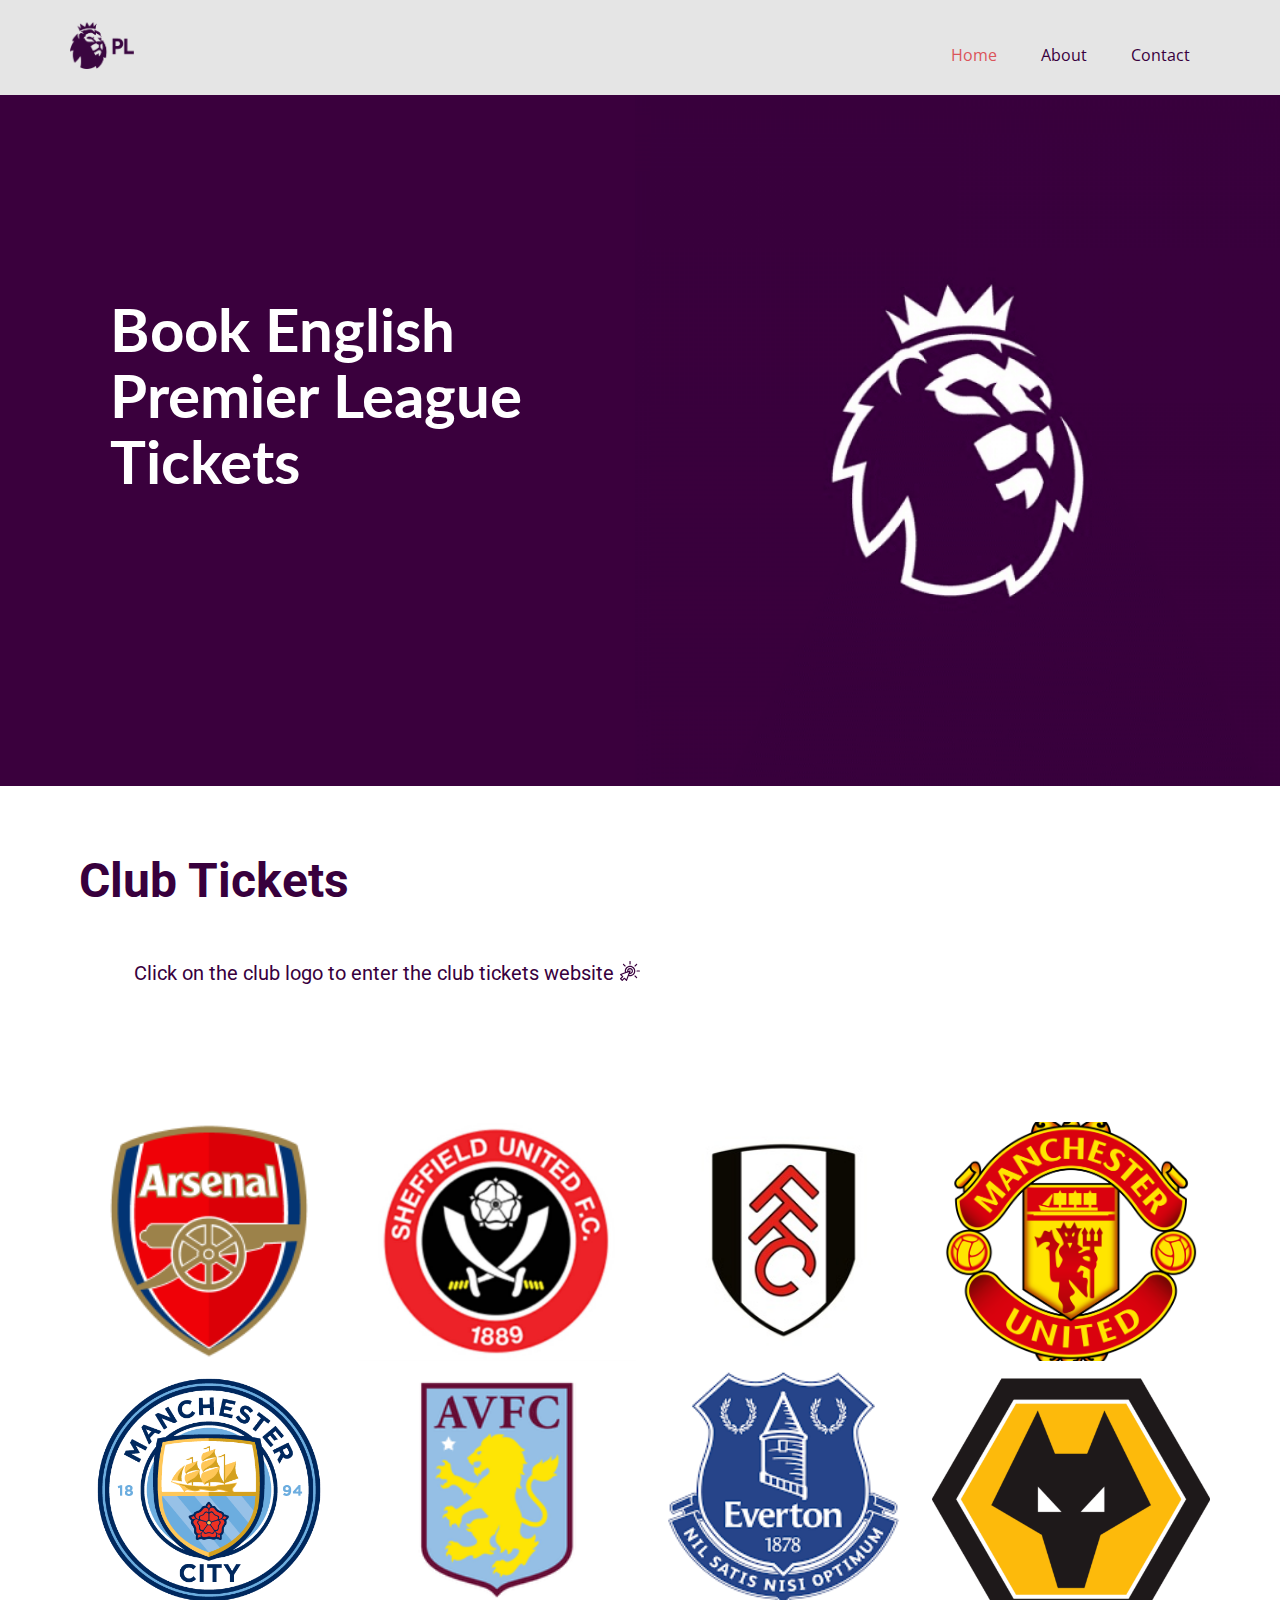
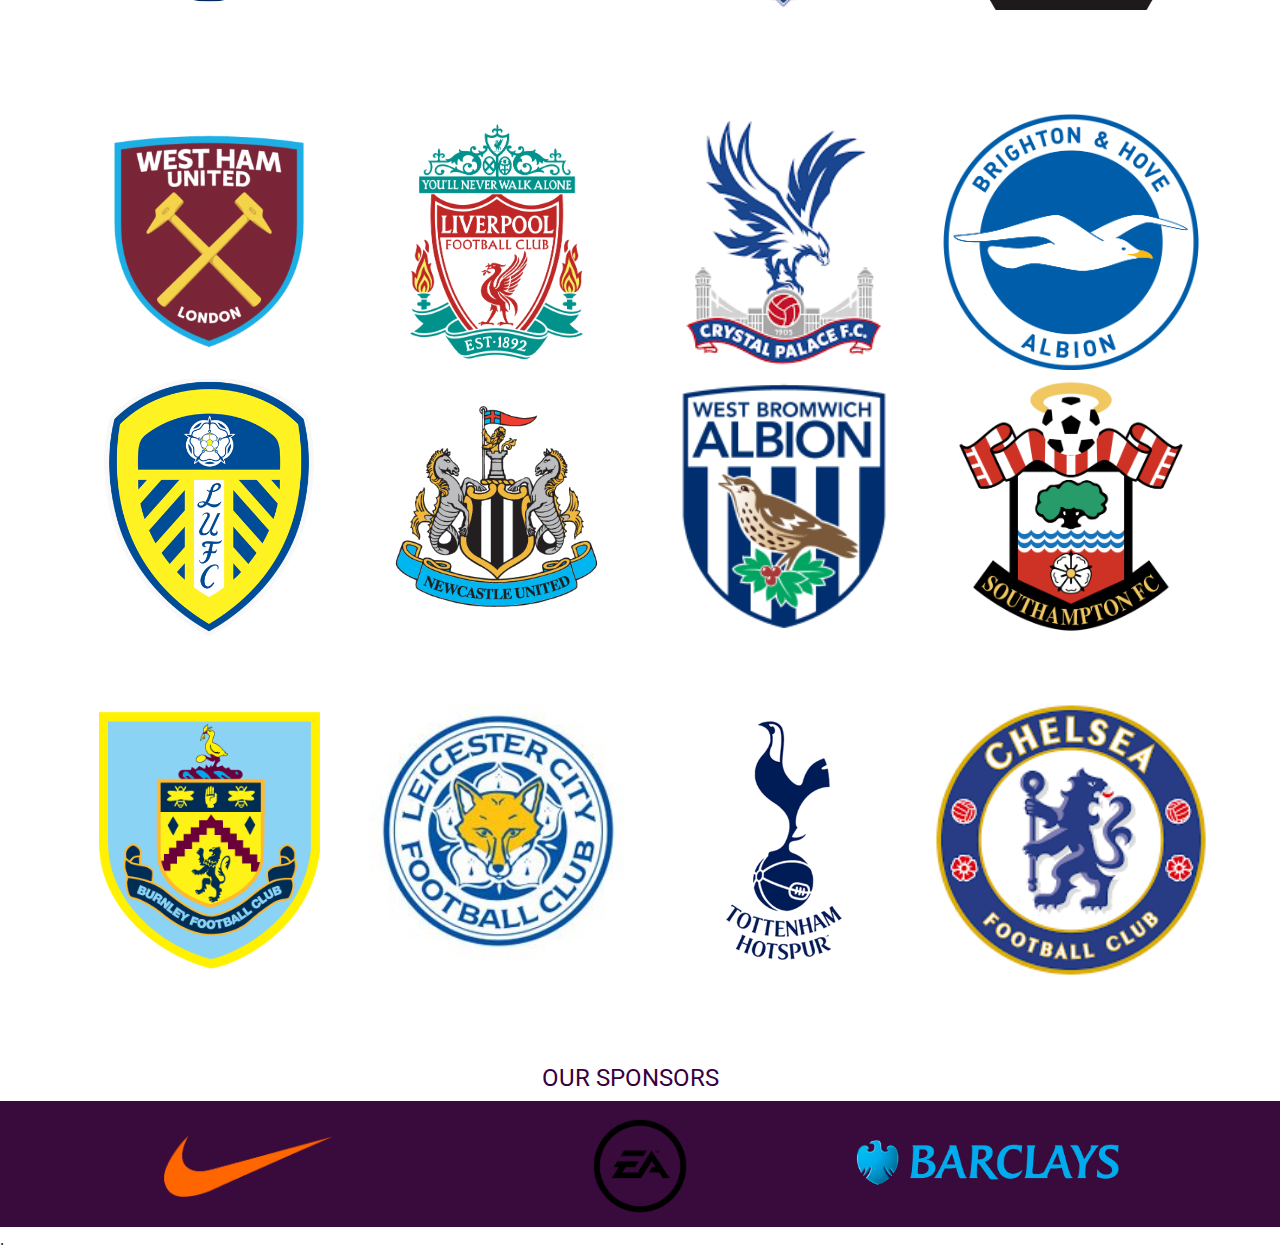
<file: index.html>
<!DOCTYPE html>
<html style="font-size: 16px;">

<head>
    <meta name="viewport" content="width=device-width, initial-scale=1.0">
    <meta charset="utf-8">
    <meta name="keywords" content="Book English Premier League Tickets, Club Tickets">
    <meta name="description" content="">
    <meta name="page_type" content="np-template-header-footer-from-plugin">
    <title>Home</title>
    <link rel="stylesheet" href="premierleague.css" media="screen">
    <link rel="stylesheet" href="Home.css" media="screen">
    <script class="u-script" type="text/javascript" src="javascript.js" defer=""></script>
    <script class="u-script" type="text/javascript" src="premierleague.js" defer=""></script>
    <meta name="generator" content="premierleague 3.15.3, premierleague.com">
    <link id="u-theme-google-font" rel="stylesheet" href="https://fonts.googleapis.com/css?family=Roboto:100,100i,300,300i,400,400i,500,500i,700,700i,900,900i|Open+Sans:300,300i,400,400i,600,600i,700,700i,800,800i">
    <link id="u-page-google-font" rel="stylesheet" href="https://fonts.googleapis.com/css?family=Lato:100,100i,300,300i,400,400i,700,700i,900,900i">






    <script type="application/ld+json">
    </script>
    <meta property="og:title" content="Home">
    <meta property="og:type" content="website">
    <meta name="theme-color" content="#478ac9">
    <link rel="canonical" href="index.html">
    <meta property="og:url" content="index.html">
</head>

<body data-home-page="Home.html" data-home-page-title="Home" class="u-body">
    <header class="u-clearfix u-grey-10 u-header u-header" id="sec-734a">
        <div class="u-clearfix u-sheet u-sheet-1">
            <a href="fgdgdsfd" class="u-image u-logo u-image-1" data-image-width="1100" data-image-height="801" title="logo">
                <img src="images/premier-league-4-logo.png" class="u-logo-image u-logo-image-1" data-image-width="64">
            </a>
            <nav class="u-menu u-menu-dropdown u-offcanvas u-menu-1">
                <div class="menu-collapse" style="font-size: 1rem; letter-spacing: 0px;">
                    <a class="u-button-style u-custom-left-right-menu-spacing u-custom-padding-bottom u-custom-text-active-color u-custom-text-color u-custom-top-bottom-menu-spacing u-nav-link u-text-active-palette-1-base u-text-hover-palette-2-base" href="#">
                        </symbol>
                        </defs>
                        </svg>
                    </a>
                </div>
                <div class="u-nav-container">
                    <ul class="u-nav u-unstyled u-nav-1">
                        <li class="u-nav-item"><a class="u-button-style u-nav-link u-text-active-palette-2-base u-text-custom-color-1 u-text-hover-palette-2-base" href="Home.html" style="padding: 10px 20px;">Home</a>
                        </li>
                        <li class="u-nav-item"><a class="u-button-style u-nav-link u-text-active-palette-2-base u-text-custom-color-1 u-text-hover-palette-2-base" href="About.html" style="padding: 10px 20px;">About</a>
                        </li>
                        <li class="u-nav-item"><a class="u-button-style u-nav-link u-text-active-palette-2-base u-text-custom-color-1 u-text-hover-palette-2-base" href="Contact.html" style="padding: 10px 20px;">Contact</a>
                        </li>
                    </ul>
                </div>
                <div class="u-nav-container-collapse">
                    <div class="u-black u-container-style u-inner-container-layout u-opacity u-opacity-95 u-sidenav">
                        <div class="u-sidenav-overflow">
                            <div class="u-menu-close"></div>
                            <ul class="u-align-center u-nav u-popupmenu-items u-unstyled u-nav-2">
                                <li class="u-nav-item"><a class="u-button-style u-nav-link" href="Home.html">Home</a>
                                </li>
                                <li class="u-nav-item"><a class="u-button-style u-nav-link" href="About.html">About</a>
                                </li>
                                <li class="u-nav-item"><a class="u-button-style u-nav-link" href="Contact.html">Contact</a>
                                </li>
                            </ul>
                        </div>
                    </div>
                    <div class="u-black u-menu-overlay u-opacity u-opacity-70"></div>
                </div>
            </nav>
        </div>
    </header>
    <section class="u-clearfix u-image u-valign-middle u-section-1" id="carousel_8b69" data-image-width="398" data-image-height="575">
        <div class="u-clearfix u-layout-wrap u-layout-wrap-1">
            <div class="u-layout">
                <div class="u-layout-row">
                    <div class="u-align-left u-container-style u-layout-cell u-left-cell u-size-26-lg u-size-28-xl u-size-29-md u-size-29-sm u-size-29-xs u-layout-cell-1">
                        <div class="u-container-layout u-container-layout-1">
                            <h1 class="u-custom-font u-font-lato u-text u-text-body-alt-color u-text-1">Book English Premier League Tickets</h1>
                        </div>
                    </div>
                    <div class="u-container-style u-image u-layout-cell u-right-cell u-shape-rectangle u-size-31-md u-size-31-sm u-size-31-xs u-size-32-xl u-size-34-lg u-image-1" data-image-width="1280" data-image-height="720">
                        <div class="u-container-layout u-container-layout-2"></div>
                    </div>
                </div>
            </div>
        </div>
    </section>
    <section class="u-align-center u-clearfix u-white u-section-2" id="carousel_4b39">
        <div class="u-clearfix u-sheet u-sheet-1">
            <h1 class="u-text u-text-custom-color-1 u-text-1">
                <span style="font-weight: 700;">Club Tickets<br>
          </span>
                <br>
            </h1>
            <h3 class="u-text u-text-custom-color-1 u-text-2">Click on the club logo to enter the club tickets website</h3><span class="u-icon u-icon-circle u-icon-1"><svg class="u-svg-link" preserveAspectRatio="xMidYMin slice" viewBox="0 0 512.25 512.25" style=""><use xmlns:xlink="http://www.w3.org/1999/xlink" xlink:href="#svg-90e8"></use></svg><svg class="u-svg-content" viewBox="0 0 512.25 512.25" id="svg-90e8"><g><path d="m272.25 76.125v-61c0-8.284-6.716-15-15-15s-15 6.716-15 15v61c0 8.284 6.716 15 15 15s15-6.716 15-15z"></path><path d="m437.812 75.813c-5.857-5.858-15.354-5.858-21.213 0l-42.427 42.426c-5.858 5.858-5.858 15.355 0 21.213 5.857 5.857 15.354 5.859 21.213 0l42.427-42.426c5.858-5.858 5.858-15.355 0-21.213z"></path><path d="m497.25 241.125h-61c-8.284 0-15 6.716-15 15s6.716 15 15 15h61c8.284 0 15-6.716 15-15s-6.716-15-15-15z"></path><path d="m395.386 372.798c-5.857-5.858-15.355-5.858-21.213 0s-5.858 15.355 0 21.213l42.427 42.426c5.857 5.858 15.355 5.859 21.213 0 5.858-5.858 5.858-15.355 0-21.213z"></path><path d="m77.188 75.813c-5.858 5.858-5.858 15.355 0 21.213l42.427 42.426c5.857 5.858 15.355 5.858 21.213 0s5.858-15.355 0-21.213l-42.427-42.426c-5.858-5.858-15.356-5.858-21.213 0z"></path><path d="m4.393 465.305 42.426 42.426c5.857 5.858 15.355 5.859 21.213 0l44.805-44.805 42.806 42.805c3.595 3.595 8.766 5.125 13.738 4.063s9.068-4.569 10.881-9.319l43.387-113.637c11.001 2.844 22.335 4.287 33.85 4.287 74.439 0 135-60.561 135-135s-60.561-135-135-135-135 60.561-135 135c0 10.999 1.316 21.834 3.912 32.372l-115.353 42.555c-4.798 1.77-8.364 5.863-9.459 10.858-1.096 4.995.429 10.205 4.045 13.821l43.555 43.555-44.806 44.806c-5.857 5.858-5.857 15.355 0 21.213zm208.12-208.572c-.003-.203-.013-.405-.013-.608 0-24.813 20.187-45 45-45s45 20.187 45 45-20.187 45-45 45c-.373 0-.744-.016-1.116-.025l15.129-39.625c2.099-5.497.79-11.713-3.347-15.897s-10.337-5.563-15.858-3.526zm-60.013-.608c0-57.897 47.103-105 105-105s105 47.103 105 105-47.103 105-105 105c-7.826 0-15.539-.857-23.062-2.542l10.867-28.462c4.01.657 8.081 1.004 12.195 1.004 41.355 0 75-33.645 75-75s-33.645-75-75-75-75 33.645-75 75c0 3.829.304 7.619.872 11.358l-28.567 10.539c-1.518-7.155-2.305-14.473-2.305-21.897zm-71.482 153.768c5.858-5.858 5.858-15.355 0-21.213l-37.592-37.592c131.678-48.06 182.239-67.23 188.281-69.459l-71.215 186.525-37.047-37.047c-5.857-5.858-15.355-5.858-21.213 0l-44.805 44.805-21.213-21.213z"></path>
</g></svg></span>
            <div class="u-expanded-width u-gallery u-layout-grid u-lightbox u-show-text-on-hover u-gallery-1">
                <div class="u-gallery-inner u-gallery-inner-1">
                    <div class="u-effect-fade u-gallery-item" data-href="https://www.arsenal.com/membership/tickets-information/ticket-purchasing-methods?utm_source=premier-league-website&amp;utm_campaign=website&amp;utm_medium=link">
                        <div class="u-back-slide u-back-slide-1" data-image-width="200" data-image-height="200">
                            <img class="u-back-image u-expanded u-back-image-1" src="images/arsenal-logo-vector-200x200.png">
                        </div>
                        <div class="u-over-slide u-shading u-over-slide-1">
                            <h3 class="u-gallery-heading"></h3>
                            <p class="u-gallery-text"></p>
                        </div>
                    </div>
                    <div class="u-effect-fade u-gallery-item" data-href="https://tickets.sufc.co.uk/">
                        <div class="u-back-slide u-back-slide-2" data-image-width="950" data-image-height="634">
                            <img class="u-back-image u-expanded u-back-image-2" src="images/sheffieldunited-1568918111.jpg">
                        </div>
                        <div class="u-over-slide u-shading u-over-slide-2">
                            <h3 class="u-gallery-heading"></h3>
                            <p class="u-gallery-text"></p>
                        </div>
                    </div>
                    <div class="u-effect-fade u-gallery-item" data-href="https://www.fulhamfc.com/tickets-and-hospitality">
                        <div class="u-back-slide u-back-slide-3" data-image-width="256" data-image-height="256">
                            <img class="u-back-image u-expanded u-back-image-3" src="images/256x256bb.jpg">
                        </div>
                        <div class="u-over-slide u-shading u-over-slide-3">
                            <h3 class="u-gallery-heading"></h3>
                            <p class="u-gallery-text"></p>
                        </div>
                    </div>
                    <div class="u-effect-fade u-gallery-item u-gallery-item-4" data-href="https://www.manutd.com/en/tickets-and-hospitality">
                        <div class="u-back-slide u-back-slide-4" data-image-width="2400" data-image-height="2429">
                            <img class="u-back-image u-expanded u-back-image-4" src="images/1271091-manchester-united-logo-png-transparent-manchester-png-2400_2429_preview.png">
                        </div>
                        <div class="u-over-slide u-shading u-over-slide-4">
                            <h3 class="u-gallery-heading"></h3>
                            <p class="u-gallery-text"></p>
                        </div>
                    </div>
                    <div class="u-effect-fade u-gallery-item u-gallery-item-5" data-image-width="2250" data-image-height="1500" data-href="https://mancity.com/ticketing-and-hospitality">
                        <div class="u-back-slide u-back-slide-5" data-image-width="512" data-image-height="512">
                            <img class="u-back-image u-expanded u-back-image-5" src="images/manchester-city-logo.png">
                        </div>
                        <div class="u-over-slide u-shading u-over-slide-5">
                            <h3 class="u-gallery-heading" style="background-image: none;"></h3>
                            <p class="u-gallery-text" style="background-image: none;"></p>
                        </div>
                    </div>
                    <div class="u-effect-fade u-gallery-item u-gallery-item-6" data-image-width="2287" data-image-height="1500" data-href="https://avfc.co.uk/Tickets">
                        <div class="u-back-slide u-back-slide-6" data-image-width="200" data-image-height="200">
                            <img class="u-back-image u-expanded u-back-image-6" src="images/download.png">
                        </div>
                        <div class="u-over-slide u-shading u-over-slide-6">
                            <h3 class="u-gallery-heading" style="background-image: none;"></h3>
                            <p class="u-gallery-text" style="background-image: none;"></p>
                        </div>
                    </div>
                    <div class="u-effect-fade u-gallery-item u-gallery-item-7" data-image-width="2253" data-image-height="1500" data-href="https://www.evertonfc.com/tickets/latest">
                        <div class="u-back-slide u-back-slide-7" data-image-width="300" data-image-height="168">
                            <img class="u-back-image u-expanded u-back-image-7" src="images/download5.png">
                        </div>
                        <div class="u-over-slide u-shading u-over-slide-7">
                            <h3 class="u-gallery-heading" style="background-image: none;"></h3>
                            <p class="u-gallery-text" style="background-image: none;"></p>
                        </div>
                    </div>
                    <div class="u-effect-fade u-gallery-item u-gallery-item-8" data-image-width="1000" data-image-height="1500" data-href="https://www.wolves.co.uk/tickets/">
                        <div class="u-back-slide u-back-slide-8" data-image-width="946" data-image-height="946">
                            <img class="u-back-image u-expanded u-back-image-8" src="images/mnbcomy0jwi11.png">
                        </div>
                        <div class="u-over-slide u-shading u-over-slide-8">
                            <h3 class="u-gallery-heading" style="background-image: none;"></h3>
                            <p class="u-gallery-text" style="background-image: none;"></p>
                        </div>
                    </div>
                </div>
            </div>
        </div>
    </section>
    <section class="u-align-center u-clearfix u-white u-section-3" id="carousel_fb80">
        <div class="u-clearfix u-sheet u-sheet-1">
            <div class="u-expanded-width u-gallery u-layout-grid u-lightbox u-show-text-on-hover u-gallery-1">
                <div class="u-gallery-inner u-gallery-inner-1">
                    <div class="u-effect-fade u-gallery-item" data-href="https://www.whufc.com/tickets/match-tickets">
                        <div class="u-back-slide u-back-slide-1" data-image-width="400" data-image-height="400">
                            <img class="u-back-image u-expanded u-back-image-1" src="images/west-ham-united-fc-logo-preview-400x400.png">
                        </div>
                        <div class="u-over-slide u-shading u-over-slide-1">
                            <h3 class="u-gallery-heading"></h3>
                            <p class="u-gallery-text"></p>
                        </div>
                    </div>
                    <div class="u-effect-fade u-gallery-item" data-href="http://www.liverpoolfc.com/tickets/how-to-buy-tickets">
                        <div class="u-back-slide u-back-slide-2" data-image-width="961" data-image-height="682">
                            <img class="u-back-image u-expanded u-back-image-2" src="images/987640106754259e65e76b49c2c2cdd6.png">
                        </div>
                        <div class="u-over-slide u-shading u-over-slide-2">
                            <h3 class="u-gallery-heading"></h3>
                            <p class="u-gallery-text"></p>
                        </div>
                    </div>
                    <div class="u-effect-fade u-gallery-item" data-href="https://www.cpfc.co.uk/tickets/tickets-faq/">
                        <div class="u-back-slide u-back-slide-3" data-image-width="284" data-image-height="177">
                            <img class="u-back-image u-expanded u-back-image-3" src="images/images.png">
                        </div>
                        <div class="u-over-slide u-shading u-over-slide-3">
                            <h3 class="u-gallery-heading"></h3>
                            <p class="u-gallery-text"></p>
                        </div>
                    </div>
                    <div class="u-effect-fade u-gallery-item u-gallery-item-4" data-href="https://www.brightonandhovealbion.com/hospitality/matchday-hospitality/packages-prices">
                        <div class="u-back-slide u-back-slide-4" data-image-width="1200" data-image-height="1200">
                            <img class="u-back-image u-expanded u-back-image-4" src="images/Brighton-Hove-Albion.png">
                        </div>
                        <div class="u-over-slide u-shading u-over-slide-4">
                            <h3 class="u-gallery-heading"></h3>
                            <p class="u-gallery-text"></p>
                        </div>
                    </div>
                    <div class="u-effect-fade u-gallery-item u-gallery-item-5" data-image-width="2250" data-image-height="1500" data-href="https://www.leedsunited.com/tickets/info">
                        <div class="u-back-slide u-back-slide-5" data-image-width="512" data-image-height="512">
                            <img class="u-back-image u-expanded u-back-image-5" src="images/LeedsUnitedKit2020-2021Adidas-KitDreamLeagueSoccer2019Logo.png">
                        </div>
                        <div class="u-over-slide u-shading u-over-slide-5">
                            <h3 class="u-gallery-heading" style="background-image: none;"></h3>
                            <p class="u-gallery-text" style="background-image: none;"></p>
                        </div>
                    </div>
                    <div class="u-effect-fade u-gallery-item u-gallery-item-6" data-image-width="2287" data-image-height="1500" data-href="https://book.nufc.co.uk">
                        <div class="u-back-slide u-back-slide-6" data-image-width="400" data-image-height="400">
                            <img class="u-back-image u-expanded u-back-image-6" src="images/Newcastle-United.png">
                        </div>
                        <div class="u-over-slide u-shading u-over-slide-6">
                            <h3 class="u-gallery-heading" style="background-image: none;"></h3>
                            <p class="u-gallery-text" style="background-image: none;"></p>
                        </div>
                    </div>
                    <div class="u-effect-fade u-gallery-item u-gallery-item-7" data-image-width="2253" data-image-height="1500" data-href="https://wba.co.uk/tickets">
                        <div class="u-back-slide u-back-slide-7" data-image-width="200" data-image-height="200">
                            <img class="u-back-image u-expanded u-back-image-7" src="images/west-brom-logo-vector-200x200.png">
                        </div>
                        <div class="u-over-slide u-shading u-over-slide-7">
                            <h3 class="u-gallery-heading" style="background-image: none;"></h3>
                            <p class="u-gallery-text" style="background-image: none;"></p>
                        </div>
                    </div>
                    <div class="u-effect-fade u-gallery-item u-gallery-item-8" data-image-width="1000" data-image-height="1500" data-href="https://southamptonfc.com/visitor-info">
                        <div class="u-back-slide u-back-slide-8" data-image-width="1280" data-image-height="1280">
                            <img class="u-back-image u-expanded u-back-image-8" src="images/southampton-fc-logo.png">
                        </div>
                        <div class="u-over-slide u-shading u-over-slide-8">
                            <h3 class="u-gallery-heading" style="background-image: none;"></h3>
                            <p class="u-gallery-text" style="background-image: none;"></p>
                        </div>
                    </div>
                </div>
            </div>
        </div>
    </section>
    <section class="u-align-center u-clearfix u-white u-section-4" id="carousel_bb6c">
        <div class="u-clearfix u-sheet u-sheet-1">
            <div class="u-expanded-width u-gallery u-layout-grid u-lightbox u-show-text-on-hover u-gallery-1">
                <div class="u-gallery-inner u-gallery-inner-1">
                    <div class="u-effect-fade u-gallery-item" data-href="https://www.burnleyfc.talent-sport.co.uk/PagesPublic/ProductBrowse/productHome.aspx/?utm_source=premier-league-website&amp;utm_campaign=website&amp;utm_medium=link">
                        <div class="u-back-slide u-back-slide-1" data-image-width="402" data-image-height="426">
                            <img class="u-back-image u-expanded u-back-image-1" src="images/unnamed.png">
                        </div>
                        <div class="u-over-slide u-shading u-over-slide-1">
                            <h3 class="u-gallery-heading"></h3>
                            <p class="u-gallery-text"></p>
                        </div>
                    </div>
                    <div class="u-effect-fade u-gallery-item" data-href="https://www.lcfc.com/season-tickets">
                        <div class="u-back-slide u-back-slide-2" data-image-width="400" data-image-height="286">
                            <img class="u-back-image u-expanded u-back-image-2" src="images/4b366d93811199cdda32ce101a11e021.jpg">
                        </div>
                        <div class="u-over-slide u-shading u-over-slide-2">
                            <h3 class="u-gallery-heading"></h3>
                            <p class="u-gallery-text"></p>
                        </div>
                    </div>
                    <div class="u-effect-fade u-gallery-item u-gallery-item-3" data-image-width="2250" data-image-height="1500" data-href="https://www.tottenhamhotspur.com/tickets">
                        <div class="u-back-slide u-back-slide-3" data-image-width="555" data-image-height="555">
                            <img class="u-back-image u-expanded u-back-image-3" src="images/tottenham.png">
                        </div>
                        <div class="u-over-slide u-shading u-over-slide-3">
                            <h3 class="u-gallery-heading" style="background-image: none;"></h3>
                            <p class="u-gallery-text" style="background-image: none;"></p>
                        </div>
                    </div>
                    <div class="u-effect-fade u-gallery-item u-gallery-item-4" data-image-width="2287" data-image-height="1500" data-href="https://www.chelseafc.com/en/tickets---membership/buy-tickets?pageTab=GENERAL%20ADMISSION">
                        <div class="u-back-slide u-back-slide-4" data-image-width="225" data-image-height="225">
                            <img class="u-back-image u-expanded u-back-image-4" src="images/download2.png">
                        </div>
                        <div class="u-over-slide u-shading u-over-slide-4">
                            <h3 class="u-gallery-heading" style="background-image: none;"></h3>
                            <p class="u-gallery-text" style="background-image: none;"></p>
                        </div>
                    </div>
                </div>
            </div>
        </div>
    </section>
    <section class="u-clearfix u-section-5" id="sec-dbb0">
        <div class="u-clearfix u-sheet u-sheet-1">
            <h4 class="u-text u-text-custom-color-1 u-text-1">OUR SPONSORS</h4>
        </div>
    </section>


    <footer class="u-align-left u-clearfix u-custom-color-2 u-footer u-footer" id="sec-ea51">
        <div class="u-clearfix u-sheet u-sheet-1">
            <img class="u-image u-image-default u-image-1" src="images/153640-Barclays.png" alt="" data-image-width="3185" data-image-height="618">
            <img class="u-image u-image-default u-preserve-proportions u-image-2" src="images/EA_logo_Electronic_Arts.png" alt="" data-image-width="3760" data-image-height="3760">
            <img class="u-image u-image-default u-image-3" src="images/1-17498_nike-logo-orange-nike-logo-transparent.png" alt="" data-image-width="353" data-image-height="129">
        </div>
    </footer>
    </a>.
    </section>
</body>

</html>
</file>
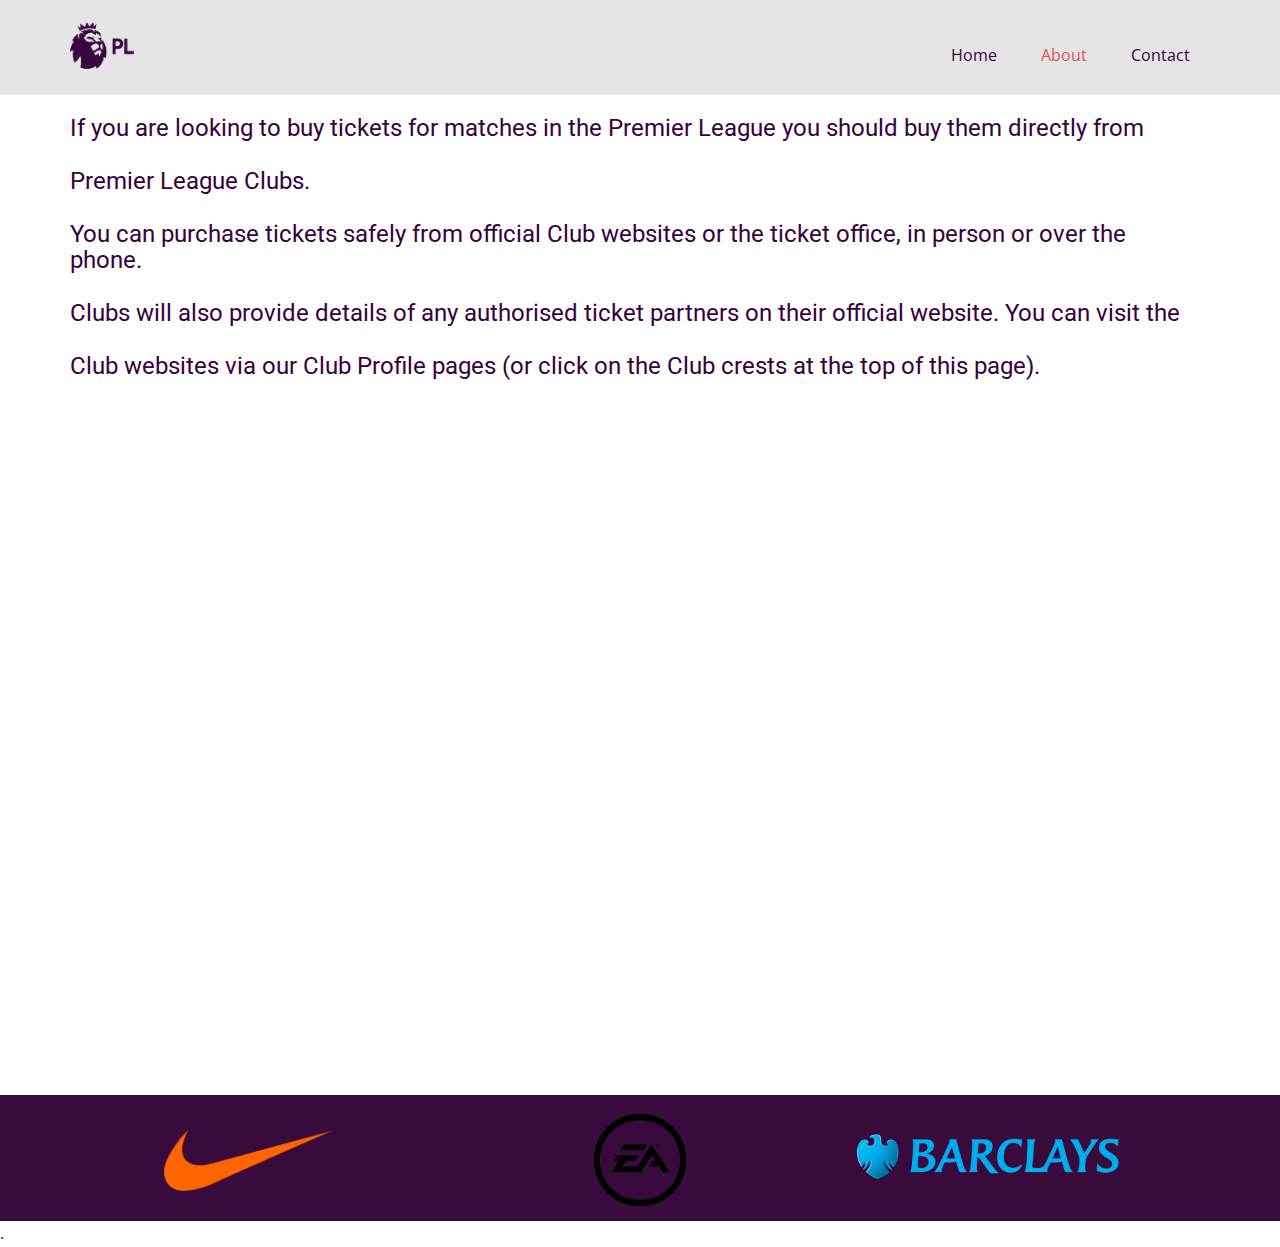
<file: About.html>
<!DOCTYPE html>
<html style="font-size: 16px;">

<head>
    <meta name="viewport" content="width=device-width, initial-scale=1.0">
    <meta charset="utf-8">
    <meta name="keywords" content="If you are looking to buy tickets for matches in the Premier League you should buy&nbsp;them directly from&nbsp;Premier League Clubs.You can purchase tickets safely from official Club websites or the ticket office, in&nbsp;person or over the phone.​Clubs will also provide details of any authorised ticket partners on their official&nbsp;website. You can visit the&nbsp;Club websites via our Club Profile pages (or click on the Club crests at the top of this page).​">
    <meta name="description" content="">
    <meta name="page_type" content="np-template-header-footer-from-plugin">
    <title>About</title>
    <link rel="stylesheet" href="premierleague.css" media="screen">
    <link rel="stylesheet" href="About.css" media="screen">
    <script class="u-script" type="text/javascript" src="javascript.js" defer=""></script>
    <script class="u-script" type="text/javascript" src="premierleague.js" defer=""></script>
    <meta name="generator" content="premierleague 3.15.3, premierleague.com">
    <link id="u-theme-google-font" rel="stylesheet" href="https://fonts.googleapis.com/css?family=Roboto:100,100i,300,300i,400,400i,500,500i,700,700i,900,900i|Open+Sans:300,300i,400,400i,600,600i,700,700i,800,800i">



    <script type="application/ld+json">
    </script>
    <meta property="og:title" content="About">
    <meta property="og:type" content="website">
    <meta name="theme-color" content="#478ac9">
    <link rel="canonical" href="index.html">
    <meta property="og:url" content="index.html">
</head>

<body class="u-body">
    <header class="u-clearfix u-grey-10 u-header u-header" id="sec-734a">
        <div class="u-clearfix u-sheet u-sheet-1">
            <a href="fgdgdsfd" class="u-image u-logo u-image-1" data-image-width="1100" data-image-height="801" title="logo">
                <img src="images/premier-league-4-logo.png" class="u-logo-image u-logo-image-1" data-image-width="64">
            </a>
            <nav class="u-menu u-menu-dropdown u-offcanvas u-menu-1">
                <div class="menu-collapse" style="font-size: 1rem; letter-spacing: 0px;">
                    <a class="u-button-style u-custom-left-right-menu-spacing u-custom-padding-bottom u-custom-text-active-color u-custom-text-color u-custom-top-bottom-menu-spacing u-nav-link u-text-active-palette-1-base u-text-hover-palette-2-base" href="#">
                        <svg><use xmlns:xlink="http://www.w3.org/1999/xlink" xlink:href="#menu-hamburger"></use></svg>
                        <svg version="1.1" xmlns="http://www.w3.org/2000/svg" xmlns:xlink="http://www.w3.org/1999/xlink"><defs><symbol id="menu-hamburger" viewBox="0 0 16 16" style="width: 16px; height: 16px;"><rect y="1" width="16" height="2"></rect><rect y="7" width="16" height="2"></rect><rect y="13" width="16" height="2"></rect>
</symbol>
</defs></svg>
                    </a>
                </div>
                <div class="u-nav-container">
                    <ul class="u-nav u-unstyled u-nav-1">
                        <li class="u-nav-item"><a class="u-button-style u-nav-link u-text-active-palette-2-base u-text-custom-color-1 u-text-hover-palette-2-base" href="Home.html" style="padding: 10px 20px;">Home</a>
                        </li>
                        <li class="u-nav-item"><a class="u-button-style u-nav-link u-text-active-palette-2-base u-text-custom-color-1 u-text-hover-palette-2-base" href="About.html" style="padding: 10px 20px;">About</a>
                        </li>
                        <li class="u-nav-item"><a class="u-button-style u-nav-link u-text-active-palette-2-base u-text-custom-color-1 u-text-hover-palette-2-base" href="Contact.html" style="padding: 10px 20px;">Contact</a>
                        </li>
                    </ul>
                </div>
                <div class="u-nav-container-collapse">
                    <div class="u-black u-container-style u-inner-container-layout u-opacity u-opacity-95 u-sidenav">
                        <div class="u-sidenav-overflow">
                            <div class="u-menu-close"></div>
                            <ul class="u-align-center u-nav u-popupmenu-items u-unstyled u-nav-2">
                                <li class="u-nav-item"><a class="u-button-style u-nav-link" href="Home.html">Home</a>
                                </li>
                                <li class="u-nav-item"><a class="u-button-style u-nav-link" href="About.html">About</a>
                                </li>
                                <li class="u-nav-item"><a class="u-button-style u-nav-link" href="Contact.html">Contact</a>
                                </li>
                            </ul>
                        </div>
                    </div>
                    <div class="u-black u-menu-overlay u-opacity u-opacity-70"></div>
                </div>
            </nav>
        </div>
    </header>
    <section class="u-clearfix u-section-1" id="sec-a834">
        <div class="u-clearfix u-sheet u-sheet-1">
            <h1 class="u-text u-text-custom-color-1 u-text-1">If you are looking to buy tickets for matches in the Premier League you should buy&nbsp;them directly from&nbsp;<br>
                <br>Premier League Clubs.<br>
                <br>You can purchase tickets safely from official Club websites or the ticket office, in&nbsp;person or over the phone. <br>
                <br>Clubs will also provide details of any authorised ticket partners on their official&nbsp;website. You can visit the&nbsp;<br>
                <br>Club websites via our Club Profile pages (or click on the Club crests at the top of this page).
            </h1>
        </div>
    </section>
    <section class="u-clearfix u-section-2" id="sec-fc09">
        <div class="u-clearfix u-sheet u-sheet-1"></div>
    </section>


    <footer class="u-align-left u-clearfix u-custom-color-2 u-footer u-footer" id="sec-ea51">
        <div class="u-clearfix u-sheet u-sheet-1">
            <img class="u-image u-image-default u-image-1" src="images/153640-Barclays.png" alt="" data-image-width="3185" data-image-height="618">
            <img class="u-image u-image-default u-preserve-proportions u-image-2" src="images/EA_logo_Electronic_Arts.png" alt="" data-image-width="3760" data-image-height="3760">
            <img class="u-image u-image-default u-image-3" src="images/1-17498_nike-logo-orange-nike-logo-transparent.png" alt="" data-image-width="353" data-image-height="129">
        </div>
    </footer>

    </a>.
    </section>
</body>

</html>
</file>
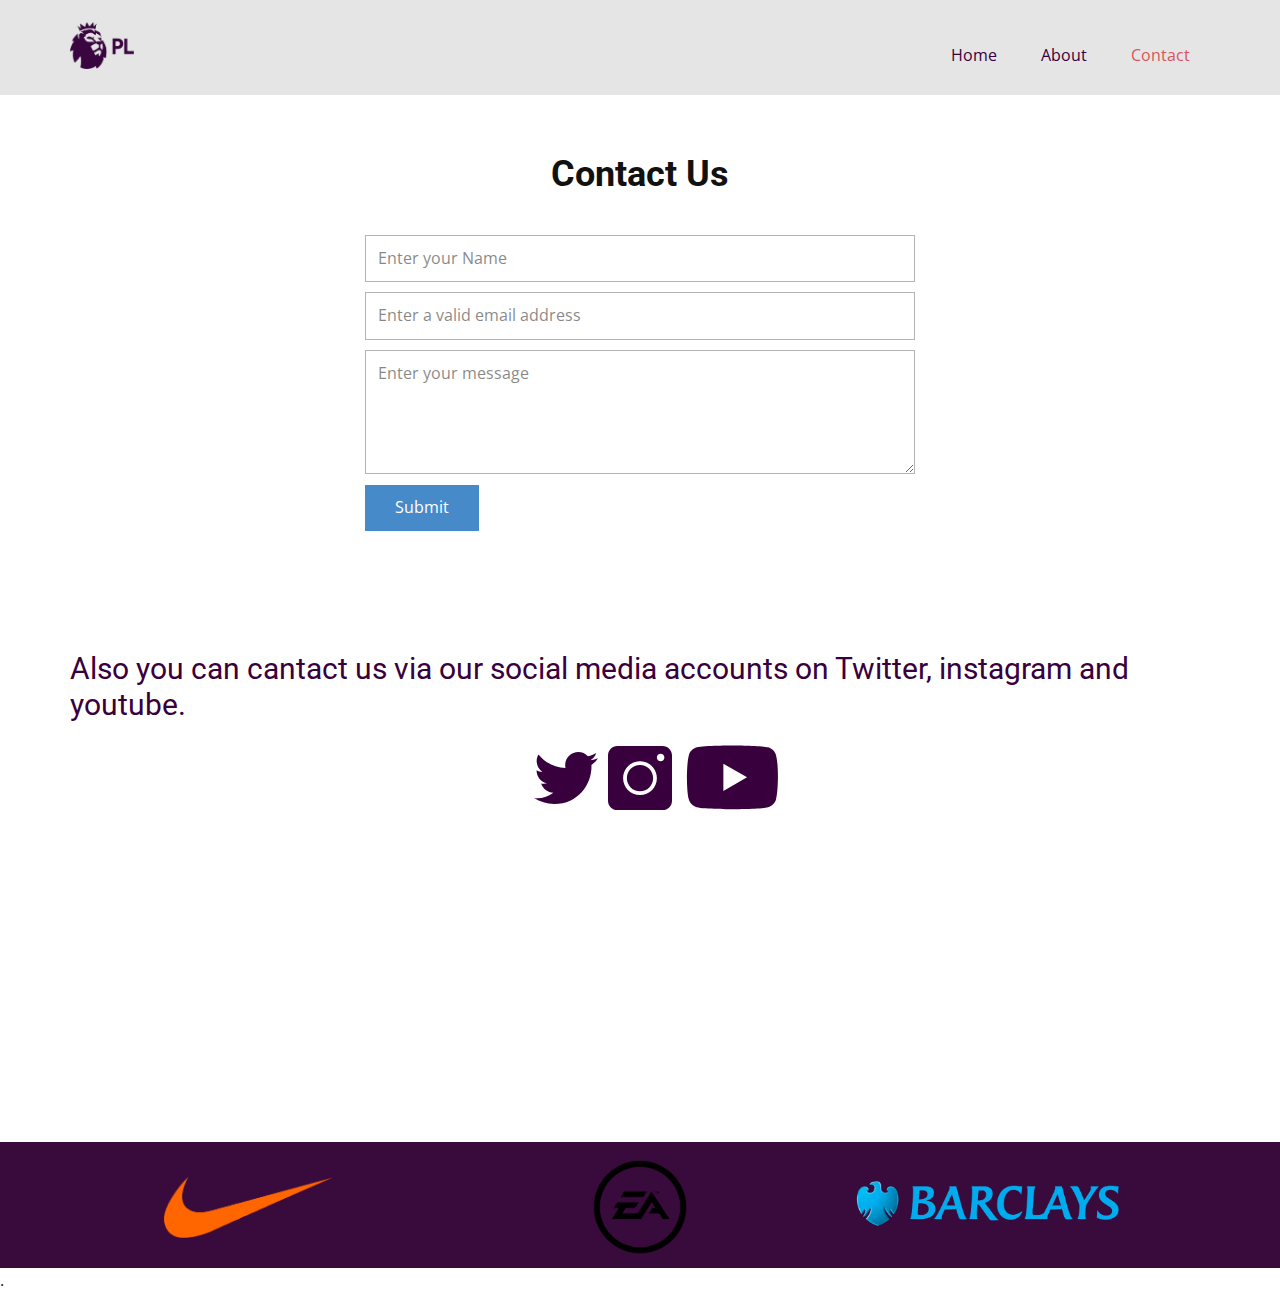
<file: Contact.html>
<!DOCTYPE html>
<html style="font-size: 16px;">

<head>
    <meta name="viewport" content="width=device-width, initial-scale=1.0">
    <meta charset="utf-8">
    <meta name="keywords" content="If you are looking to buy tickets for matches in the Premier League you should buy&nbsp;them directly from&nbsp;Premier League Clubs.You can purchase tickets safely from official Club websites or the ticket office, in&nbsp;person or over the phone.​Clubs will also provide details of any authorised ticket partners on their official&nbsp;website. You can visit the&nbsp;Club websites via our Club Profile pages (or click on the Club crests at the top of this page).">
    <meta name="description" content="">
    <meta name="page_type" content="np-template-header-footer-from-plugin">
    <title>Contact</title>
    <link rel="stylesheet" href="premierleague.css" media="screen">
    <link rel="stylesheet" href="Contact.css" media="screen">
    <script class="u-script" type="text/javascript" src="javascript.js" defer=""></script>
    <script class="u-script" type="text/javascript" src="premierleague.js" defer=""></script>
    <meta name="generator" content="premierleague 3.15.3, premierleague.com">
    <link id="u-theme-google-font" rel="stylesheet" href="https://fonts.googleapis.com/css?family=Roboto:100,100i,300,300i,400,400i,500,500i,700,700i,900,900i|Open+Sans:300,300i,400,400i,600,600i,700,700i,800,800i">




    <script type="application/ld+json">
    </script>
    <meta property="og:title" content="Contact">
    <meta property="og:type" content="website">
    <meta name="theme-color" content="#478ac9">
    <link rel="canonical" href="index.html">
    <meta property="og:url" content="index.html">
</head>

<body class="u-body">
    <header class="u-clearfix u-grey-10 u-header u-header" id="sec-734a">
        <div class="u-clearfix u-sheet u-sheet-1">
            <a href="fgdgdsfd" class="u-image u-logo u-image-1" data-image-width="1100" data-image-height="801" title="logo">
                <img src="images/premier-league-4-logo.png" class="u-logo-image u-logo-image-1" data-image-width="64">
            </a>
            <nav class="u-menu u-menu-dropdown u-offcanvas u-menu-1">
                <div class="menu-collapse" style="font-size: 1rem; letter-spacing: 0px;">
                    <a class="u-button-style u-custom-left-right-menu-spacing u-custom-padding-bottom u-custom-text-active-color u-custom-text-color u-custom-top-bottom-menu-spacing u-nav-link u-text-active-palette-1-base u-text-hover-palette-2-base" href="#">

                        </symbol>
                        </defs>
                        </svg>
                    </a>
                </div>
                <div class="u-nav-container">
                    <ul class="u-nav u-unstyled u-nav-1">
                        <li class="u-nav-item"><a class="u-button-style u-nav-link u-text-active-palette-2-base u-text-custom-color-1 u-text-hover-palette-2-base" href="Home.html" style="padding: 10px 20px;">Home</a>
                        </li>
                        <li class="u-nav-item"><a class="u-button-style u-nav-link u-text-active-palette-2-base u-text-custom-color-1 u-text-hover-palette-2-base" href="About.html" style="padding: 10px 20px;">About</a>
                        </li>
                        <li class="u-nav-item"><a class="u-button-style u-nav-link u-text-active-palette-2-base u-text-custom-color-1 u-text-hover-palette-2-base" href="Contact.html" style="padding: 10px 20px;">Contact</a>
                        </li>
                    </ul>
                </div>
                <div class="u-nav-container-collapse">
                    <div class="u-black u-container-style u-inner-container-layout u-opacity u-opacity-95 u-sidenav">
                        <div class="u-sidenav-overflow">
                            <div class="u-menu-close"></div>
                            <ul class="u-align-center u-nav u-popupmenu-items u-unstyled u-nav-2">
                                <li class="u-nav-item"><a class="u-button-style u-nav-link" href="Home.html">Home</a>
                                </li>
                                <li class="u-nav-item"><a class="u-button-style u-nav-link" href="About.html">About</a>
                                </li>
                                <li class="u-nav-item"><a class="u-button-style u-nav-link" href="Contact.html">Contact</a>
                                </li>
                            </ul>
                        </div>
                    </div>
                    <div class="u-black u-menu-overlay u-opacity u-opacity-70"></div>
                </div>
            </nav>
        </div>
    </header>
    <section class="u-align-center u-clearfix u-section-1" id="sec-14c4">
        <div class="u-clearfix u-sheet u-valign-middle u-sheet-1">
            <h2 class="u-text u-text-1">Contact Us</h2>
            <div class="u-form u-form-1">
                <form action="#" method="POST" class="u-clearfix u-form-spacing-10 u-form-vertical u-inner-form" style="padding: 10px" source="custom" name="form">
                    <div class="u-form-group u-form-name">
                        <label for="name-3b9a" class="u-form-control-hidden u-label">Name</label>
                        <input type="text" placeholder="Enter your Name" id="name-3b9a" name="name" class="u-border-1 u-border-grey-30 u-input u-input-rectangle u-white" required="">
                    </div>
                    <div class="u-form-email u-form-group">
                        <label for="email-3b9a" class="u-form-control-hidden u-label">Email</label>
                        <input type="email" placeholder="Enter a valid email address" id="email-3b9a" name="email" class="u-border-1 u-border-grey-30 u-input u-input-rectangle u-white" required="">
                    </div>
                    <div class="u-form-group u-form-message">
                        <label for="message-3b9a" class="u-form-control-hidden u-label">Message</label>
                        <textarea placeholder="Enter your message" rows="4" cols="50" id="message-3b9a" name="message" class="u-border-1 u-border-grey-30 u-input u-input-rectangle u-white" required=""></textarea>
                    </div>
                    <div class="u-align-left u-form-group u-form-submit">
                        <a href="#" class="u-btn u-btn-submit u-button-style">Submit</a>
                        <input type="submit" value="submit" class="u-form-control-hidden">
                    </div>
                    <div class="u-form-send-message u-form-send-success"> Thank you! Your message has been sent. </div>
                    <div class="u-form-send-error u-form-send-message"> Unable to send your message. Please fix errors then try again. </div>
                    <input type="hidden" value="" name="recaptchaResponse">
                </form>
            </div>
        </div>
    </section>
    <section class="u-clearfix u-section-2" id="sec-45f4">
        <div class="u-clearfix u-sheet u-sheet-1">
            <h3 class="u-text u-text-custom-color-1 u-text-1">Also you can cantact us via our social media accounts on Twitter, instagram and youtube.</h3><span class="u-icon u-icon-circle u-text-custom-color-1 u-icon-1"><svg class="u-svg-link" preserveAspectRatio="xMidYMin slice" viewBox="0 0 512 512" style=""><use xmlns:xlink="http://www.w3.org/1999/xlink" xlink:href="#svg-7c07"></use></svg><svg class="u-svg-content" viewBox="0 0 512 512" x="0px" y="0px" id="svg-7c07" style="enable-background:new 0 0 512 512;"><g><g><path d="M512,97.248c-19.04,8.352-39.328,13.888-60.48,16.576c21.76-12.992,38.368-33.408,46.176-58.016    c-20.288,12.096-42.688,20.64-66.56,25.408C411.872,60.704,384.416,48,354.464,48c-58.112,0-104.896,47.168-104.896,104.992    c0,8.32,0.704,16.32,2.432,23.936c-87.264-4.256-164.48-46.08-216.352-109.792c-9.056,15.712-14.368,33.696-14.368,53.056    c0,36.352,18.72,68.576,46.624,87.232c-16.864-0.32-33.408-5.216-47.424-12.928c0,0.32,0,0.736,0,1.152    c0,51.008,36.384,93.376,84.096,103.136c-8.544,2.336-17.856,3.456-27.52,3.456c-6.72,0-13.504-0.384-19.872-1.792    c13.6,41.568,52.192,72.128,98.08,73.12c-35.712,27.936-81.056,44.768-130.144,44.768c-8.608,0-16.864-0.384-25.12-1.44    C46.496,446.88,101.6,464,161.024,464c193.152,0,298.752-160,298.752-298.688c0-4.64-0.16-9.12-0.384-13.568    C480.224,136.96,497.728,118.496,512,97.248z"></path>
</g>
</g></svg></span><span class="u-icon u-icon-circle u-text-custom-color-1 u-icon-2"><svg class="u-svg-link" preserveAspectRatio="xMidYMin slice" viewBox="0 0 512 512" style=""><use xmlns:xlink="http://www.w3.org/1999/xlink" xlink:href="#svg-4642"></use></svg><svg class="u-svg-content" viewBox="0 0 512 512" x="0px" y="0px" id="svg-4642" style="enable-background:new 0 0 512 512;"><g><path d="M256,152c-57.9,0-105,47.1-105,105s47.1,105,105,105s105-47.1,105-105S313.9,152,256,152z M256,152   c-57.9,0-105,47.1-105,105s47.1,105,105,105s105-47.1,105-105S313.9,152,256,152z M437,0H75C33.6,0,0,33.6,0,75v362   c0,41.4,33.6,75,75,75h362c41.4,0,75-33.6,75-75V75C512,33.6,478.4,0,437,0z M256,392c-74.399,0-135-60.601-135-135   c0-74.401,60.601-135,135-135s135,60.599,135,135C391,331.399,330.399,392,256,392z M421,122c-16.5,0-30-13.5-30-30s13.5-30,30-30   s30,13.5,30,30S437.5,122,421,122z M256,152c-57.9,0-105,47.1-105,105s47.1,105,105,105s105-47.1,105-105S313.9,152,256,152z    M256,152c-57.9,0-105,47.1-105,105s47.1,105,105,105s105-47.1,105-105S313.9,152,256,152z M256,152c-57.9,0-105,47.1-105,105   s47.1,105,105,105s105-47.1,105-105S313.9,152,256,152z"></path>
</g></svg></span><span class="u-icon u-icon-circle u-text-custom-color-1 u-icon-3"><svg class="u-svg-link" preserveAspectRatio="xMidYMin slice" viewBox="-21 -117 682.66672 682" style=""><use xmlns:xlink="http://www.w3.org/1999/xlink" xlink:href="#svg-2c49"></use></svg><svg class="u-svg-content" viewBox="-21 -117 682.66672 682" id="svg-2c49"><path d="m626.8125 64.035156c-7.375-27.417968-28.992188-49.03125-56.40625-56.414062-50.082031-13.703125-250.414062-13.703125-250.414062-13.703125s-200.324219 0-250.40625 13.183593c-26.886719 7.375-49.03125 29.519532-56.40625 56.933594-13.179688 50.078125-13.179688 153.933594-13.179688 153.933594s0 104.378906 13.179688 153.933594c7.382812 27.414062 28.992187 49.027344 56.410156 56.410156 50.605468 13.707031 250.410156 13.707031 250.410156 13.707031s200.324219 0 250.40625-13.183593c27.417969-7.378907 49.03125-28.992188 56.414062-56.40625 13.175782-50.082032 13.175782-153.933594 13.175782-153.933594s.527344-104.382813-13.183594-154.460938zm-370.601562 249.878906v-191.890624l166.585937 95.945312zm0 0"></path></svg></span>
        </div>
    </section>
    <section class="u-clearfix u-section-3" id="sec-2359">
        <div class="u-clearfix u-sheet u-sheet-1"></div>
    </section>


    <footer class="u-align-left u-clearfix u-custom-color-2 u-footer u-footer" id="sec-ea51">
        <div class="u-clearfix u-sheet u-sheet-1">
            <img class="u-image u-image-default u-image-1" src="images/153640-Barclays.png" alt="" data-image-width="3185" data-image-height="618">
            <img class="u-image u-image-default u-preserve-proportions u-image-2" src="images/EA_logo_Electronic_Arts.png" alt="" data-image-width="3760" data-image-height="3760">
            <img class="u-image u-image-default u-image-3" src="images/1-17498_nike-logo-orange-nike-logo-transparent.png" alt="" data-image-width="353" data-image-height="129">
        </div>
    </footer>

    </a>.
    </section>
</body>

</html>
</file>
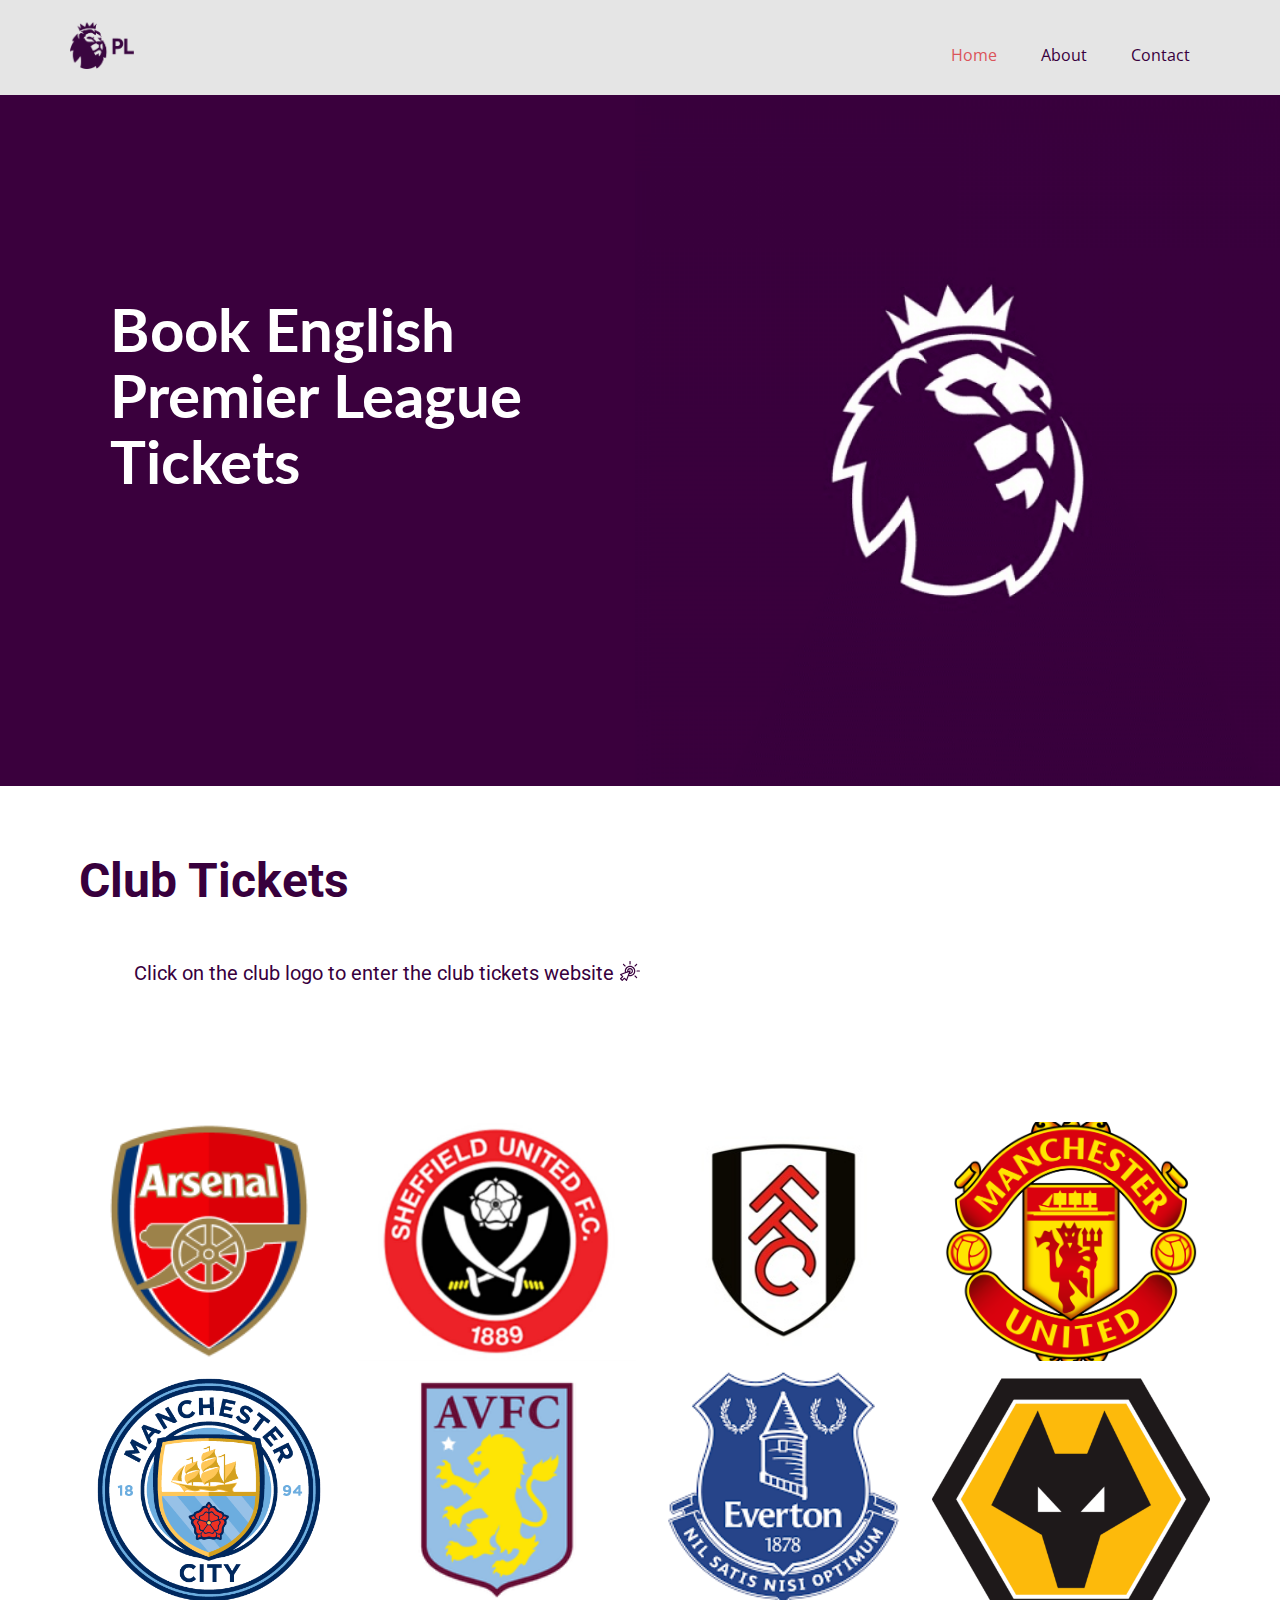
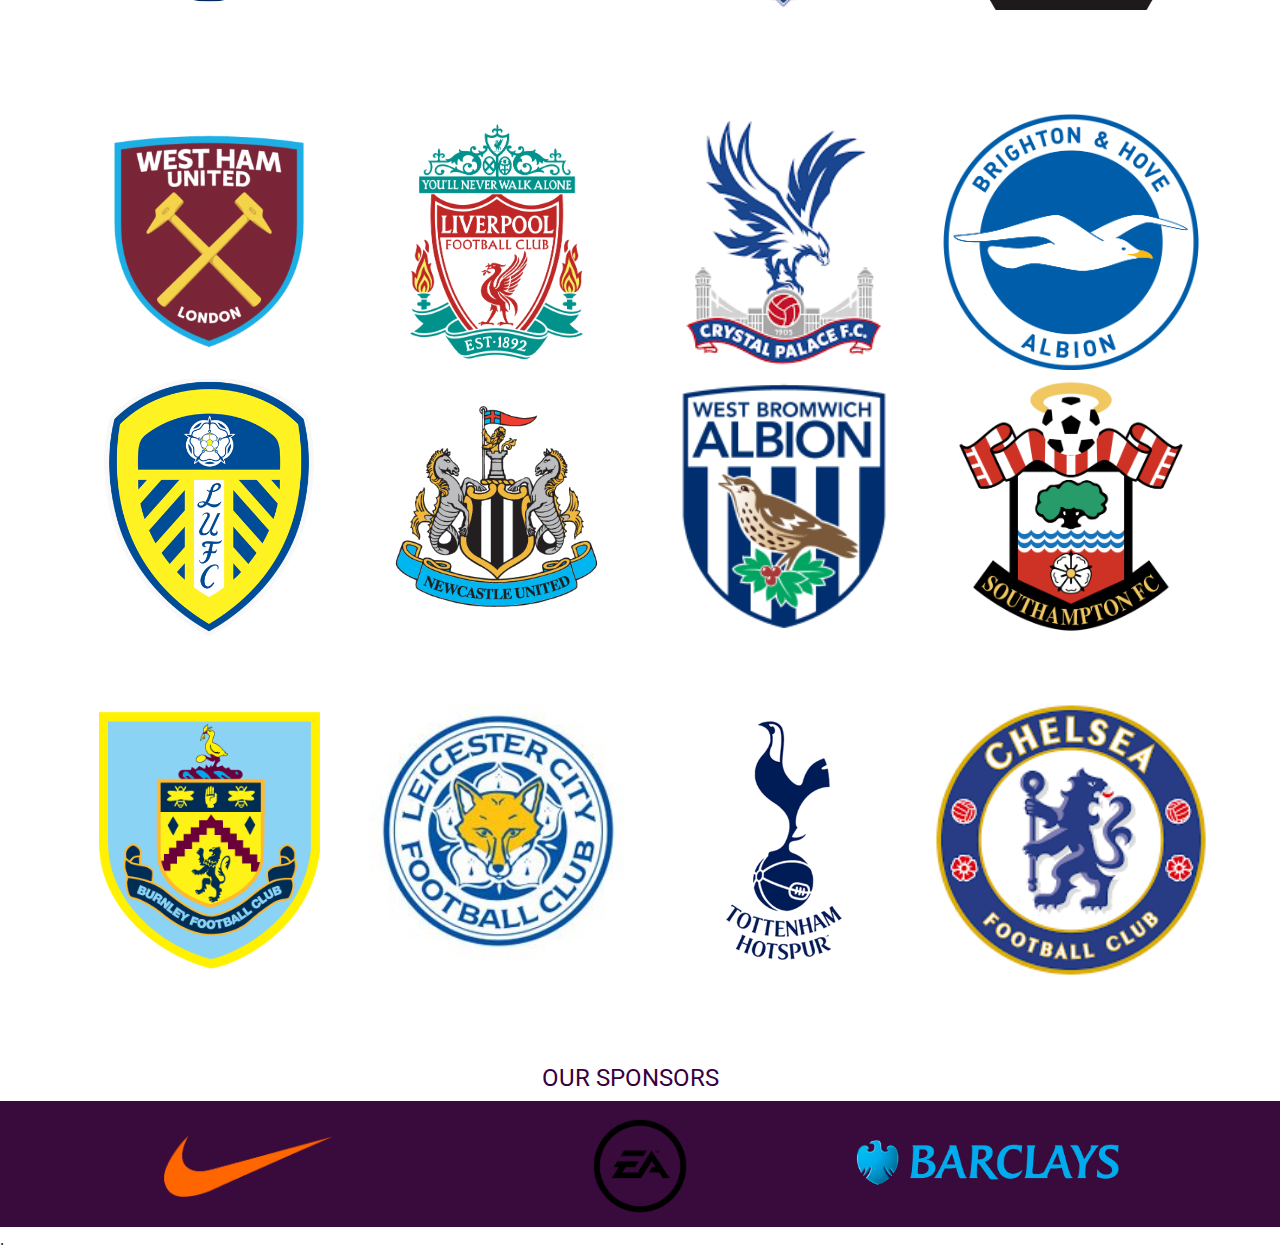
<file: Home.html>
<!DOCTYPE html>
<html style="font-size: 16px;">

<head>
    <meta name="viewport" content="width=device-width, initial-scale=1.0">
    <meta charset="utf-8">
    <meta name="keywords" content="Book English Premier League Tickets, Club Tickets">
    <meta name="description" content="">
    <meta name="page_type" content="np-template-header-footer-from-plugin">
    <title>Home</title>
    <link rel="stylesheet" href="premierleague.css" media="screen">
    <link rel="stylesheet" href="Home.css" media="screen">
    <script class="u-script" type="text/javascript" src="javascript.js" defer=""></script>
    <script class="u-script" type="text/javascript" src="premierleague.js" defer=""></script>
    <meta name="generator" content="premierleague 3.15.3, premierleague.com">
    <link id="u-theme-google-font" rel="stylesheet" href="https://fonts.googleapis.com/css?family=Roboto:100,100i,300,300i,400,400i,500,500i,700,700i,900,900i|Open+Sans:300,300i,400,400i,600,600i,700,700i,800,800i">
    <link id="u-page-google-font" rel="stylesheet" href="https://fonts.googleapis.com/css?family=Lato:100,100i,300,300i,400,400i,700,700i,900,900i">






    <script type="application/ld+json">
    </script>
    <meta property="og:title" content="Home">
    <meta property="og:type" content="website">
    <meta name="theme-color" content="#478ac9">
    <link rel="canonical" href="index.html">
    <meta property="og:url" content="index.html">
</head>

<body class="u-body">
    <header class="u-clearfix u-grey-10 u-header u-header" id="sec-734a">
        <div class="u-clearfix u-sheet u-sheet-1">
            <a href="fgdgdsfd" class="u-image u-logo u-image-1" data-image-width="1100" data-image-height="801" title="logo">
                <img src="images/premier-league-4-logo.png" class="u-logo-image u-logo-image-1" data-image-width="64">
            </a>
            <nav class="u-menu u-menu-dropdown u-offcanvas u-menu-1">
                <div class="menu-collapse" style="font-size: 1rem; letter-spacing: 0px;">
                    <a class="u-button-style u-custom-left-right-menu-spacing u-custom-padding-bottom u-custom-text-active-color u-custom-text-color u-custom-top-bottom-menu-spacing u-nav-link u-text-active-palette-1-base u-text-hover-palette-2-base" href="#">
                        </symbol>
                        </defs>
                        </svg>
                    </a>
                </div>
                <div class="u-nav-container">
                    <ul class="u-nav u-unstyled u-nav-1">
                        <li class="u-nav-item"><a class="u-button-style u-nav-link u-text-active-palette-2-base u-text-custom-color-1 u-text-hover-palette-2-base" href="Home.html" style="padding: 10px 20px;">Home</a>
                        </li>
                        <li class="u-nav-item"><a class="u-button-style u-nav-link u-text-active-palette-2-base u-text-custom-color-1 u-text-hover-palette-2-base" href="About.html" style="padding: 10px 20px;">About</a>
                        </li>
                        <li class="u-nav-item"><a class="u-button-style u-nav-link u-text-active-palette-2-base u-text-custom-color-1 u-text-hover-palette-2-base" href="Contact.html" style="padding: 10px 20px;">Contact</a>
                        </li>
                    </ul>
                </div>
                <div class="u-nav-container-collapse">
                    <div class="u-black u-container-style u-inner-container-layout u-opacity u-opacity-95 u-sidenav">
                        <div class="u-sidenav-overflow">
                            <div class="u-menu-close"></div>
                            <ul class="u-align-center u-nav u-popupmenu-items u-unstyled u-nav-2">
                                <li class="u-nav-item"><a class="u-button-style u-nav-link" href="Home.html">Home</a>
                                </li>
                                <li class="u-nav-item"><a class="u-button-style u-nav-link" href="About.html">About</a>
                                </li>
                                <li class="u-nav-item"><a class="u-button-style u-nav-link" href="Contact.html">Contact</a>
                                </li>
                            </ul>
                        </div>
                    </div>
                    <div class="u-black u-menu-overlay u-opacity u-opacity-70"></div>
                </div>
            </nav>
        </div>
    </header>
    <section class="u-clearfix u-image u-valign-middle u-section-1" id="carousel_8b69" data-image-width="398" data-image-height="575">
        <div class="u-clearfix u-layout-wrap u-layout-wrap-1">
            <div class="u-layout">
                <div class="u-layout-row">
                    <div class="u-align-left u-container-style u-layout-cell u-left-cell u-size-26-lg u-size-28-xl u-size-29-md u-size-29-sm u-size-29-xs u-layout-cell-1">
                        <div class="u-container-layout u-container-layout-1">
                            <h1 class="u-custom-font u-font-lato u-text u-text-body-alt-color u-text-1">Book English Premier League Tickets</h1>
                        </div>
                    </div>
                    <div class="u-container-style u-image u-layout-cell u-right-cell u-shape-rectangle u-size-31-md u-size-31-sm u-size-31-xs u-size-32-xl u-size-34-lg u-image-1" data-image-width="1280" data-image-height="720">
                        <div class="u-container-layout u-container-layout-2"></div>
                    </div>
                </div>
            </div>
        </div>
    </section>
    <section class="u-align-center u-clearfix u-white u-section-2" id="carousel_4b39">
        <div class="u-clearfix u-sheet u-sheet-1">
            <h1 class="u-text u-text-custom-color-1 u-text-1">
                <span style="font-weight: 700;">Club Tickets<br>
          </span>
                <br>
            </h1>
            <h3 class="u-text u-text-custom-color-1 u-text-2">Click on the club logo to enter the club tickets website</h3><span class="u-icon u-icon-circle u-icon-1"><svg class="u-svg-link" preserveAspectRatio="xMidYMin slice" viewBox="0 0 512.25 512.25" style=""><use xmlns:xlink="http://www.w3.org/1999/xlink" xlink:href="#svg-90e8"></use></svg><svg class="u-svg-content" viewBox="0 0 512.25 512.25" id="svg-90e8"><g><path d="m272.25 76.125v-61c0-8.284-6.716-15-15-15s-15 6.716-15 15v61c0 8.284 6.716 15 15 15s15-6.716 15-15z"></path><path d="m437.812 75.813c-5.857-5.858-15.354-5.858-21.213 0l-42.427 42.426c-5.858 5.858-5.858 15.355 0 21.213 5.857 5.857 15.354 5.859 21.213 0l42.427-42.426c5.858-5.858 5.858-15.355 0-21.213z"></path><path d="m497.25 241.125h-61c-8.284 0-15 6.716-15 15s6.716 15 15 15h61c8.284 0 15-6.716 15-15s-6.716-15-15-15z"></path><path d="m395.386 372.798c-5.857-5.858-15.355-5.858-21.213 0s-5.858 15.355 0 21.213l42.427 42.426c5.857 5.858 15.355 5.859 21.213 0 5.858-5.858 5.858-15.355 0-21.213z"></path><path d="m77.188 75.813c-5.858 5.858-5.858 15.355 0 21.213l42.427 42.426c5.857 5.858 15.355 5.858 21.213 0s5.858-15.355 0-21.213l-42.427-42.426c-5.858-5.858-15.356-5.858-21.213 0z"></path><path d="m4.393 465.305 42.426 42.426c5.857 5.858 15.355 5.859 21.213 0l44.805-44.805 42.806 42.805c3.595 3.595 8.766 5.125 13.738 4.063s9.068-4.569 10.881-9.319l43.387-113.637c11.001 2.844 22.335 4.287 33.85 4.287 74.439 0 135-60.561 135-135s-60.561-135-135-135-135 60.561-135 135c0 10.999 1.316 21.834 3.912 32.372l-115.353 42.555c-4.798 1.77-8.364 5.863-9.459 10.858-1.096 4.995.429 10.205 4.045 13.821l43.555 43.555-44.806 44.806c-5.857 5.858-5.857 15.355 0 21.213zm208.12-208.572c-.003-.203-.013-.405-.013-.608 0-24.813 20.187-45 45-45s45 20.187 45 45-20.187 45-45 45c-.373 0-.744-.016-1.116-.025l15.129-39.625c2.099-5.497.79-11.713-3.347-15.897s-10.337-5.563-15.858-3.526zm-60.013-.608c0-57.897 47.103-105 105-105s105 47.103 105 105-47.103 105-105 105c-7.826 0-15.539-.857-23.062-2.542l10.867-28.462c4.01.657 8.081 1.004 12.195 1.004 41.355 0 75-33.645 75-75s-33.645-75-75-75-75 33.645-75 75c0 3.829.304 7.619.872 11.358l-28.567 10.539c-1.518-7.155-2.305-14.473-2.305-21.897zm-71.482 153.768c5.858-5.858 5.858-15.355 0-21.213l-37.592-37.592c131.678-48.06 182.239-67.23 188.281-69.459l-71.215 186.525-37.047-37.047c-5.857-5.858-15.355-5.858-21.213 0l-44.805 44.805-21.213-21.213z"></path>
</g></svg></span>
            <div class="u-expanded-width u-gallery u-layout-grid u-lightbox u-show-text-on-hover u-gallery-1">
                <div class="u-gallery-inner u-gallery-inner-1">
                    <div class="u-effect-fade u-gallery-item" data-href="https://www.arsenal.com/membership/tickets-information/ticket-purchasing-methods?utm_source=premier-league-website&amp;utm_campaign=website&amp;utm_medium=link">
                        <div class="u-back-slide u-back-slide-1" data-image-width="200" data-image-height="200">
                            <img class="u-back-image u-expanded u-back-image-1" src="images/arsenal-logo-vector-200x200.png">
                        </div>
                        <div class="u-over-slide u-shading u-over-slide-1">
                            <h3 class="u-gallery-heading"></h3>
                            <p class="u-gallery-text"></p>
                        </div>
                    </div>
                    <div class="u-effect-fade u-gallery-item" data-href="https://tickets.sufc.co.uk/">
                        <div class="u-back-slide u-back-slide-2" data-image-width="950" data-image-height="634">
                            <img class="u-back-image u-expanded u-back-image-2" src="images/sheffieldunited-1568918111.jpg">
                        </div>
                        <div class="u-over-slide u-shading u-over-slide-2">
                            <h3 class="u-gallery-heading"></h3>
                            <p class="u-gallery-text"></p>
                        </div>
                    </div>
                    <div class="u-effect-fade u-gallery-item" data-href="https://www.fulhamfc.com/tickets-and-hospitality">
                        <div class="u-back-slide u-back-slide-3" data-image-width="256" data-image-height="256">
                            <img class="u-back-image u-expanded u-back-image-3" src="images/256x256bb.jpg">
                        </div>
                        <div class="u-over-slide u-shading u-over-slide-3">
                            <h3 class="u-gallery-heading"></h3>
                            <p class="u-gallery-text"></p>
                        </div>
                    </div>
                    <div class="u-effect-fade u-gallery-item u-gallery-item-4" data-href="https://www.manutd.com/en/tickets-and-hospitality">
                        <div class="u-back-slide u-back-slide-4" data-image-width="2400" data-image-height="2429">
                            <img class="u-back-image u-expanded u-back-image-4" src="images/1271091-manchester-united-logo-png-transparent-manchester-png-2400_2429_preview.png">
                        </div>
                        <div class="u-over-slide u-shading u-over-slide-4">
                            <h3 class="u-gallery-heading"></h3>
                            <p class="u-gallery-text"></p>
                        </div>
                    </div>
                    <div class="u-effect-fade u-gallery-item u-gallery-item-5" data-image-width="2250" data-image-height="1500" data-href="https://mancity.com/ticketing-and-hospitality">
                        <div class="u-back-slide u-back-slide-5" data-image-width="512" data-image-height="512">
                            <img class="u-back-image u-expanded u-back-image-5" src="images/manchester-city-logo.png">
                        </div>
                        <div class="u-over-slide u-shading u-over-slide-5">
                            <h3 class="u-gallery-heading" style="background-image: none;"></h3>
                            <p class="u-gallery-text" style="background-image: none;"></p>
                        </div>
                    </div>
                    <div class="u-effect-fade u-gallery-item u-gallery-item-6" data-image-width="2287" data-image-height="1500" data-href="https://avfc.co.uk/Tickets">
                        <div class="u-back-slide u-back-slide-6" data-image-width="200" data-image-height="200">
                            <img class="u-back-image u-expanded u-back-image-6" src="images/download.png">
                        </div>
                        <div class="u-over-slide u-shading u-over-slide-6">
                            <h3 class="u-gallery-heading" style="background-image: none;"></h3>
                            <p class="u-gallery-text" style="background-image: none;"></p>
                        </div>
                    </div>
                    <div class="u-effect-fade u-gallery-item u-gallery-item-7" data-image-width="2253" data-image-height="1500" data-href="https://www.evertonfc.com/tickets/latest">
                        <div class="u-back-slide u-back-slide-7" data-image-width="300" data-image-height="168">
                            <img class="u-back-image u-expanded u-back-image-7" src="images/download5.png">
                        </div>
                        <div class="u-over-slide u-shading u-over-slide-7">
                            <h3 class="u-gallery-heading" style="background-image: none;"></h3>
                            <p class="u-gallery-text" style="background-image: none;"></p>
                        </div>
                    </div>
                    <div class="u-effect-fade u-gallery-item u-gallery-item-8" data-image-width="1000" data-image-height="1500" data-href="https://www.wolves.co.uk/tickets/">
                        <div class="u-back-slide u-back-slide-8" data-image-width="946" data-image-height="946">
                            <img class="u-back-image u-expanded u-back-image-8" src="images/mnbcomy0jwi11.png">
                        </div>
                        <div class="u-over-slide u-shading u-over-slide-8">
                            <h3 class="u-gallery-heading" style="background-image: none;"></h3>
                            <p class="u-gallery-text" style="background-image: none;"></p>
                        </div>
                    </div>
                </div>
            </div>
        </div>
    </section>
    <section class="u-align-center u-clearfix u-white u-section-3" id="carousel_fb80">
        <div class="u-clearfix u-sheet u-sheet-1">
            <div class="u-expanded-width u-gallery u-layout-grid u-lightbox u-show-text-on-hover u-gallery-1">
                <div class="u-gallery-inner u-gallery-inner-1">
                    <div class="u-effect-fade u-gallery-item" data-href="https://www.whufc.com/tickets/match-tickets">
                        <div class="u-back-slide u-back-slide-1" data-image-width="400" data-image-height="400">
                            <img class="u-back-image u-expanded u-back-image-1" src="images/west-ham-united-fc-logo-preview-400x400.png">
                        </div>
                        <div class="u-over-slide u-shading u-over-slide-1">
                            <h3 class="u-gallery-heading"></h3>
                            <p class="u-gallery-text"></p>
                        </div>
                    </div>
                    <div class="u-effect-fade u-gallery-item" data-href="http://www.liverpoolfc.com/tickets/how-to-buy-tickets">
                        <div class="u-back-slide u-back-slide-2" data-image-width="961" data-image-height="682">
                            <img class="u-back-image u-expanded u-back-image-2" src="images/987640106754259e65e76b49c2c2cdd6.png">
                        </div>
                        <div class="u-over-slide u-shading u-over-slide-2">
                            <h3 class="u-gallery-heading"></h3>
                            <p class="u-gallery-text"></p>
                        </div>
                    </div>
                    <div class="u-effect-fade u-gallery-item" data-href="https://www.cpfc.co.uk/tickets/tickets-faq/">
                        <div class="u-back-slide u-back-slide-3" data-image-width="284" data-image-height="177">
                            <img class="u-back-image u-expanded u-back-image-3" src="images/images.png">
                        </div>
                        <div class="u-over-slide u-shading u-over-slide-3">
                            <h3 class="u-gallery-heading"></h3>
                            <p class="u-gallery-text"></p>
                        </div>
                    </div>
                    <div class="u-effect-fade u-gallery-item u-gallery-item-4" data-href="https://www.brightonandhovealbion.com/hospitality/matchday-hospitality/packages-prices">
                        <div class="u-back-slide u-back-slide-4" data-image-width="1200" data-image-height="1200">
                            <img class="u-back-image u-expanded u-back-image-4" src="images/Brighton-Hove-Albion.png">
                        </div>
                        <div class="u-over-slide u-shading u-over-slide-4">
                            <h3 class="u-gallery-heading"></h3>
                            <p class="u-gallery-text"></p>
                        </div>
                    </div>
                    <div class="u-effect-fade u-gallery-item u-gallery-item-5" data-image-width="2250" data-image-height="1500" data-href="https://www.leedsunited.com/tickets/info">
                        <div class="u-back-slide u-back-slide-5" data-image-width="512" data-image-height="512">
                            <img class="u-back-image u-expanded u-back-image-5" src="images/LeedsUnitedKit2020-2021Adidas-KitDreamLeagueSoccer2019Logo.png">
                        </div>
                        <div class="u-over-slide u-shading u-over-slide-5">
                            <h3 class="u-gallery-heading" style="background-image: none;"></h3>
                            <p class="u-gallery-text" style="background-image: none;"></p>
                        </div>
                    </div>
                    <div class="u-effect-fade u-gallery-item u-gallery-item-6" data-image-width="2287" data-image-height="1500" data-href="https://book.nufc.co.uk">
                        <div class="u-back-slide u-back-slide-6" data-image-width="400" data-image-height="400">
                            <img class="u-back-image u-expanded u-back-image-6" src="images/Newcastle-United.png">
                        </div>
                        <div class="u-over-slide u-shading u-over-slide-6">
                            <h3 class="u-gallery-heading" style="background-image: none;"></h3>
                            <p class="u-gallery-text" style="background-image: none;"></p>
                        </div>
                    </div>
                    <div class="u-effect-fade u-gallery-item u-gallery-item-7" data-image-width="2253" data-image-height="1500" data-href="https://wba.co.uk/tickets">
                        <div class="u-back-slide u-back-slide-7" data-image-width="200" data-image-height="200">
                            <img class="u-back-image u-expanded u-back-image-7" src="images/west-brom-logo-vector-200x200.png">
                        </div>
                        <div class="u-over-slide u-shading u-over-slide-7">
                            <h3 class="u-gallery-heading" style="background-image: none;"></h3>
                            <p class="u-gallery-text" style="background-image: none;"></p>
                        </div>
                    </div>
                    <div class="u-effect-fade u-gallery-item u-gallery-item-8" data-image-width="1000" data-image-height="1500" data-href="https://southamptonfc.com/visitor-info">
                        <div class="u-back-slide u-back-slide-8" data-image-width="1280" data-image-height="1280">
                            <img class="u-back-image u-expanded u-back-image-8" src="images/southampton-fc-logo.png">
                        </div>
                        <div class="u-over-slide u-shading u-over-slide-8">
                            <h3 class="u-gallery-heading" style="background-image: none;"></h3>
                            <p class="u-gallery-text" style="background-image: none;"></p>
                        </div>
                    </div>
                </div>
            </div>
        </div>
    </section>
    <section class="u-align-center u-clearfix u-white u-section-4" id="carousel_bb6c">
        <div class="u-clearfix u-sheet u-sheet-1">
            <div class="u-expanded-width u-gallery u-layout-grid u-lightbox u-show-text-on-hover u-gallery-1">
                <div class="u-gallery-inner u-gallery-inner-1">
                    <div class="u-effect-fade u-gallery-item" data-href="https://www.burnleyfc.talent-sport.co.uk/PagesPublic/ProductBrowse/productHome.aspx/?utm_source=premier-league-website&amp;utm_campaign=website&amp;utm_medium=link">
                        <div class="u-back-slide u-back-slide-1" data-image-width="402" data-image-height="426">
                            <img class="u-back-image u-expanded u-back-image-1" src="images/unnamed.png">
                        </div>
                        <div class="u-over-slide u-shading u-over-slide-1">
                            <h3 class="u-gallery-heading"></h3>
                            <p class="u-gallery-text"></p>
                        </div>
                    </div>
                    <div class="u-effect-fade u-gallery-item" data-href="https://www.lcfc.com/season-tickets">
                        <div class="u-back-slide u-back-slide-2" data-image-width="400" data-image-height="286">
                            <img class="u-back-image u-expanded u-back-image-2" src="images/4b366d93811199cdda32ce101a11e021.jpg">
                        </div>
                        <div class="u-over-slide u-shading u-over-slide-2">
                            <h3 class="u-gallery-heading"></h3>
                            <p class="u-gallery-text"></p>
                        </div>
                    </div>
                    <div class="u-effect-fade u-gallery-item u-gallery-item-3" data-image-width="2250" data-image-height="1500" data-href="https://www.tottenhamhotspur.com/tickets">
                        <div class="u-back-slide u-back-slide-3" data-image-width="555" data-image-height="555">
                            <img class="u-back-image u-expanded u-back-image-3" src="images/tottenham.png">
                        </div>
                        <div class="u-over-slide u-shading u-over-slide-3">
                            <h3 class="u-gallery-heading" style="background-image: none;"></h3>
                            <p class="u-gallery-text" style="background-image: none;"></p>
                        </div>
                    </div>
                    <div class="u-effect-fade u-gallery-item u-gallery-item-4" data-image-width="2287" data-image-height="1500" data-href="https://www.chelseafc.com/en/tickets---membership/buy-tickets?pageTab=GENERAL%20ADMISSION">
                        <div class="u-back-slide u-back-slide-4" data-image-width="225" data-image-height="225">
                            <img class="u-back-image u-expanded u-back-image-4" src="images/download2.png">
                        </div>
                        <div class="u-over-slide u-shading u-over-slide-4">
                            <h3 class="u-gallery-heading" style="background-image: none;"></h3>
                            <p class="u-gallery-text" style="background-image: none;"></p>
                        </div>
                    </div>
                </div>
            </div>
        </div>
    </section>
    <section class="u-clearfix u-section-5" id="sec-dbb0">
        <div class="u-clearfix u-sheet u-sheet-1">
            <h4 class="u-text u-text-custom-color-1 u-text-1">OUR SPONSORS</h4>
        </div>
    </section>


    <footer class="u-align-left u-clearfix u-custom-color-2 u-footer u-footer" id="sec-ea51">
        <div class="u-clearfix u-sheet u-sheet-1">
            <img class="u-image u-image-default u-image-1" src="images/153640-Barclays.png" alt="" data-image-width="3185" data-image-height="618">
            <img class="u-image u-image-default u-preserve-proportions u-image-2" src="images/EA_logo_Electronic_Arts.png" alt="" data-image-width="3760" data-image-height="3760">
            <img class="u-image u-image-default u-image-3" src="images/1-17498_nike-logo-orange-nike-logo-transparent.png" alt="" data-image-width="353" data-image-height="129">
        </div>
    </footer>
    </a>.
    </section>
</body>

</html>
</file>
